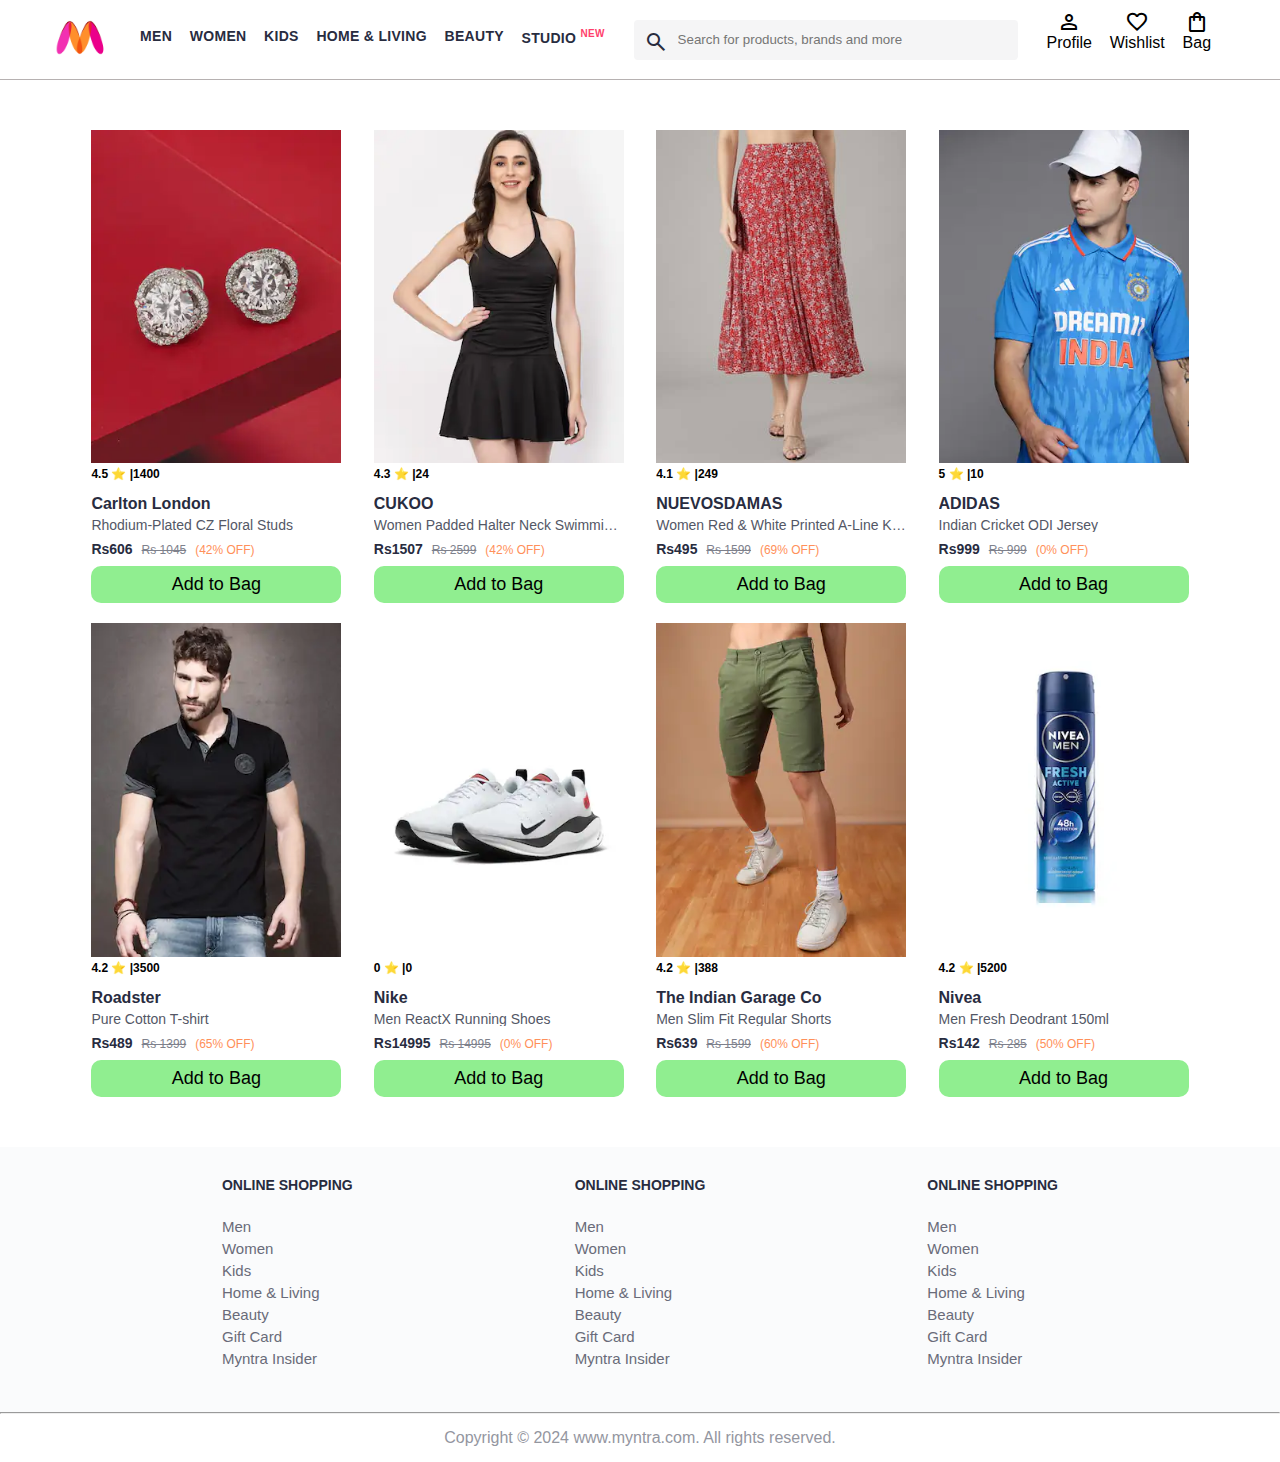
<file: index.html>
<!DOCTYPE html>
<html lang="en">
<head>
    <title>Myntra Functional Clone</title>
    <link rel="stylesheet" href="css/index.css">
    <link rel="stylesheet" href="https://fonts.googleapis.com/css2?family=Material+Symbols+Outlined:opsz,wght,FILL,GRAD@20..48,100..700,0..1,-50..200" />
</head>
<body>
    <header>
        <div class="logo_container">
            <a href="#"><img class="myntra_home" src="images/myntra_logo.webp" alt="Myntra Home"></a>
        </div>
        <nav class="nav_bar">
            <a href="#">Men</a>
            <a href="#">Women</a>
            <a href="#">Kids</a>
            <a href="#">Home & Living</a>
            <a href="#">Beauty</a>
            <a href="#">Studio <sup>New</sup></a>
        </nav>
        <div class="search_bar">
            <span class="material-symbols-outlined search_icon">search</span>
            <input class="search_input" placeholder="Search for products, brands and more">
        </div>
        <div class="action_bar">
            <div class="action_container">
                <span class="material-symbols-outlined action_icon">person</span>
                <span class="action_name">Profile</span>
            </div>

            <div class="action_container">
                <span class="material-symbols-outlined action_icon">favorite</span>
                <span class="action_name">Wishlist</span>
            </div>

            <a class="action_container" href="pages/bag.html">
                <span class="material-symbols-outlined action_icon">shopping_bag</span>
                <span class="action_name">Bag</span>
                <span class="bag-item-count">0</span>
            </a>
        </div>
    </header>
    <main>
        <div class="items-container">
           
        </div>

    </main>
    <footer>
        <div class="footer_container">
            <div class="footer_column">
                <h3>ONLINE SHOPPING</h3>

                <a href="#">Men</a>
                <a href="#">Women</a>
                <a href="#">Kids</a>
                <a href="#">Home & Living</a>
                <a href="#">Beauty</a>
                <a href="#">Gift Card</a>
                <a href="#">Myntra Insider</a>
            </div>

            <div class="footer_column">
                <h3>ONLINE SHOPPING</h3>

                <a href="#">Men</a>
                <a href="#">Women</a>
                <a href="#">Kids</a>
                <a href="#">Home & Living</a>
                <a href="#">Beauty</a>
                <a href="#">Gift Card</a>
                <a href="#">Myntra Insider</a>
            </div>

            <div class="footer_column">
                <h3>ONLINE SHOPPING</h3>

                <a href="#">Men</a>
                <a href="#">Women</a>
                <a href="#">Kids</a>
                <a href="#">Home & Living</a>
                <a href="#">Beauty</a>
                <a href="#">Gift Card</a>
                <a href="#">Myntra Insider</a>
            </div>
        </div>
        <hr>

        <div class="copyright">
           Copyright © 2024 www.myntra.com. All rights reserved.
        </div>
    </footer>
    <script src="data/items.js"></script>
    <script src="scripts/index.js"></script>
</body>
</html>
</file>
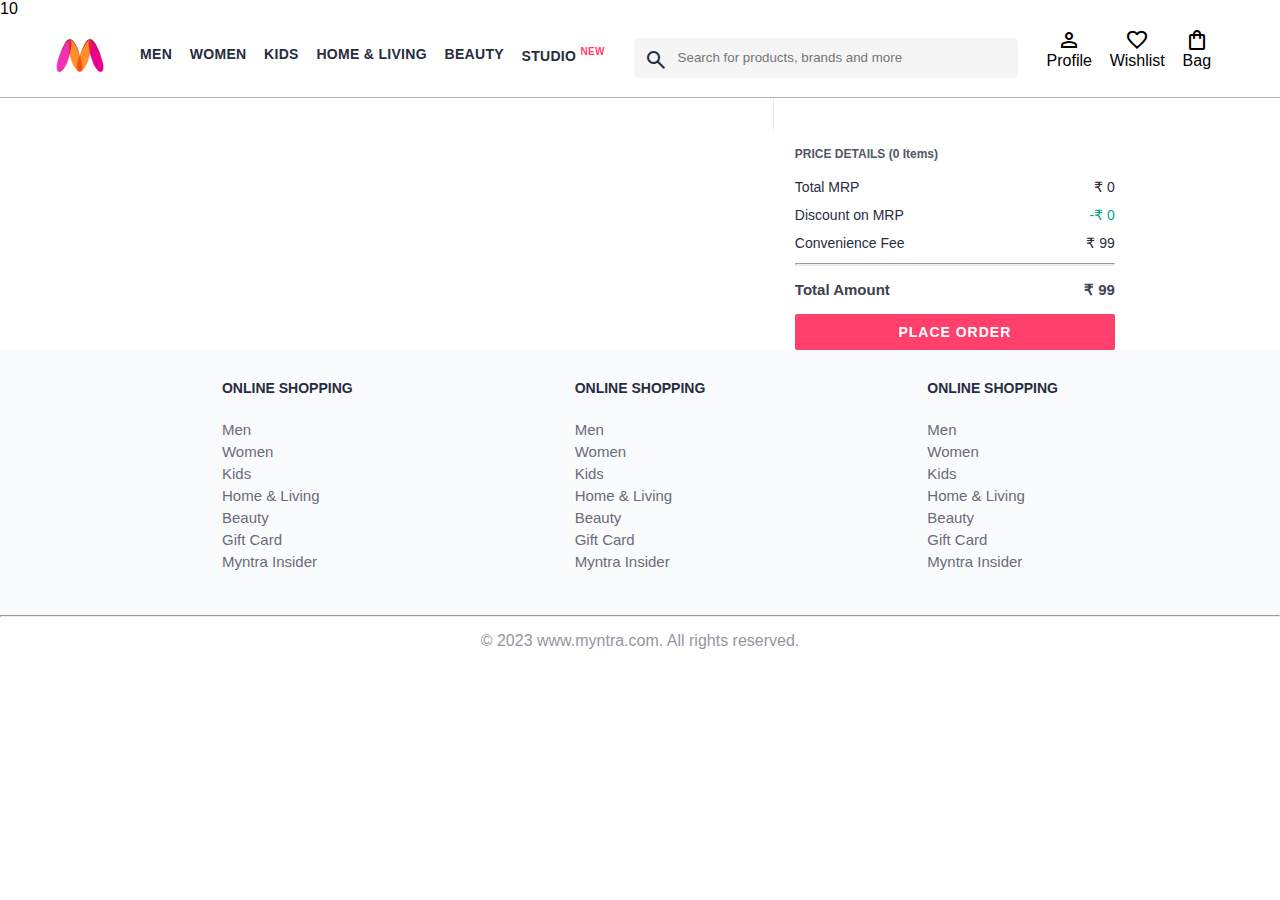
<file: pages/bag.html>
<!DOCTYPE html>
<html lang="en">
<head>
    <title>Myntra Clone</title>
    <link rel="stylesheet" href="../css/index.css">
    <link rel="stylesheet" href="../css/bag.css">
    <link rel="stylesheet" href="https://fonts.googleapis.com/css2?family=Material+Symbols+Outlined:opsz,wght,FILL,GRAD@20..48,100..700,0..1,-50..200" />
</head>10
<body>
    <header>
        <div class="logo_container">
            <a href="../index.html"><img class="myntra_home" src="../images/myntra_logo.webp" alt="Myntra Home"></a>
        </div>
        <nav class="nav_bar">
            <a href="#">Men</a>
            <a href="#">Women</a>
            <a href="#">Kids</a>
            <a href="#">Home & Living</a>
            <a href="#">Beauty</a>
            <a href="#">Studio <sup>New</sup></a>
        </nav>
        <div class="search_bar">
            <span class="material-symbols-outlined search_icon">search</span>
            <input class="search_input" placeholder="Search for products, brands and more">
        </div>
        <div class="action_bar">
            <div class="action_container">
                <span class="material-symbols-outlined action_icon">person</span>
                <span class="action_name">Profile</span>
            </div>

            <div class="action_container">
                <span class="material-symbols-outlined action_icon">favorite</span>
                <span class="action_name">Wishlist</span>
            </div>

            <div class="action_container">
                <span class="material-symbols-outlined action_icon">shopping_bag</span>
                <span class="action_name">Bag</span>
                <span class="bag-item-count">0</span>
            </div>
        </div>
    </header>
    <main>
      <div class="bag-page">
        <div class="bag-items-container">
         

        </div>

        <div class="bag-summary">
          

      </div>
    </main>
    <footer>
        <div class="footer_container">
            <div class="footer_column">
                <h3>ONLINE SHOPPING</h3>

                <a href="#">Men</a>
                <a href="#">Women</a>
                <a href="#">Kids</a>
                <a href="#">Home & Living</a>
                <a href="#">Beauty</a>
                <a href="#">Gift Card</a>
                <a href="#">Myntra Insider</a>
            </div>

            <div class="footer_column">
                <h3>ONLINE SHOPPING</h3>

                <a href="#">Men</a>
                <a href="#">Women</a>
                <a href="#">Kids</a>
                <a href="#">Home & Living</a>
                <a href="#">Beauty</a>
                <a href="#">Gift Card</a>
                <a href="#">Myntra Insider</a>
            </div>

            <div class="footer_column">
                <h3>ONLINE SHOPPING</h3>

                <a href="#">Men</a>
                <a href="#">Women</a>
                <a href="#">Kids</a>
                <a href="#">Home & Living</a>
                <a href="#">Beauty</a>
                <a href="#">Gift Card</a>
                <a href="#">Myntra Insider</a>
            </div>
        </div>
        <hr>

        <div class="copyright">
            © 2023 www.myntra.com. All rights reserved.
        </div>
    </footer>
    <script src="../data/items.js"></script>
    <script src="../scripts/index.js"></script>
    <script src="../scripts/bag.js"></script>
</body>
</html>
</file>
<file: css/index.css>
/***************** Item Page CSS **************************/
/*.action_container {
    text-decoration: none;
}
a.action_container:link {
    color:black;
}
.item-details {
    cursor: pointer;
    width: 250px;
    margin: 10px;
}
.stars {
    font-size: 12px;
    font-weight: 700;
    text-align: left;
}
.company {
    font-size: 18px;
    font-weight: 700;
    line-height: 1;
    color: #282c3f;
    margin-bottom: 6px;
    overflow: hidden;
    text-overflow: ellipsis;
    white-space: nowrap;
    margin-top: 20px;
}
.item-name {
    color: #535766;
    font-size: 16px;
    line-height: 1;
    margin-bottom: 0;
    margin-top: 0;
    overflow: hidden;
    text-overflow: ellipsis;
    white-space: nowrap;
    font-weight: 400;
    display: block;
}
.price-container {
    margin-top: 10px;
}
.current-price {
    font-size: 14px;
    font-weight: 700;
    color: #282c3f;
}
.original-price {
    text-decoration: line-through;
    color: #7e818c;
    font-weight: 400;
    margin-left: 5px;
    font-size: 12px;
}
.discount-percentage {
    color: #ff905a;
    font-weight: 400;
    font-size: 12px;
    margin-left: 5px;
}
.btn-bag {
    background-color: lightgreen;
    border: none;
    padding: 5px 15px;
    border-radius: 10px;
    width: 100%;
    margin-top: 7px;
    font-size: 20px;
    cursor: pointer;
}
.bag-items {
    background-color: #f16565;
    white-space: nowrap;
    text-align: center;
    line-height: 18px;
    padding: 0 6px;
    height: 18px;
    position: relative;
    border-radius: 50%;
    font-size: 12px;
    color: #fff;
    left: 13px;
    top: -44px;
    font-weight: 700;
    cursor: pointer;
}*/

* {
    margin: 0;
    padding: 0;
    font-family: Assistant,-apple-system,BlinkMacSystemFont,Segoe UI,Roboto,Helvetica,Arial,sans-serif;
    box-sizing: border-box;
}
header {
    display: flex;
    background-color: #ffffff;
    height: 80px;
    justify-content: space-between;
    align-items: center;
    border-bottom: 1px solid #b6b1b1;
}
.myntra_home {
    height: 45px;
}
.logo_container {
    margin-left: 4%;
}
.action_bar {
    margin-right: 4%;
}
.nav_bar {
    display: flex;
    min-width: 500px;
    justify-content: space-evenly;
}
.nav_bar a {
    font-size: 14px;
    letter-spacing: .3px;
    color: #282c3f;
    font-weight: 700;
    text-transform: uppercase;
    text-decoration: none;
    padding: 28px 0;
    border-bottom: 5px solid #ffffff;
}
.nav_bar a:hover {
    border-bottom: 4px solid #f54e77;
}

.nav_bar a sup {
    color: #ff3f6c;
    font-size: 10px;
}

.search_bar {
    height: 40px;
    min-width: 200px;
    width: 30%;
    display: flex;
    align-items: center;
}
.search_icon {
    box-sizing: content-box;
    height: 20px;
    padding: 10px;

    background-color: #f5f5f6;
    color: #282c3f;
    font-weight: 300;
    border-radius: 4px 0 0 4px;
}
.search_input {
    color: #696e79;
    background-color: #f5f5f6;
    flex-grow: 1;
    height: 40px;
    border: 0;
    border-radius: 0 4px 4px 0;
}

.action_bar {
    display: flex;
    min-width: 200px;
    justify-content: space-evenly;
}

.action_container {
    display: flex;
    flex-direction: column;
    align-items: center;
    color: black;
}

/* Main section */
.banner_container {
    margin: 40px 0;
}
.banner_image {
    width: 100%;
}

.category_heading {
    text-transform: uppercase;
    color: #3e4152;
    letter-spacing: .15em;
    font-size: 1.8em;
    margin: 50px 0 10px 30px;
    max-height: 5em;
    font-weight: 700;
}

.category-items, .items-container {
    width: 80%;
    margin: 50px 10%;
    display: flex;
    flex-wrap: wrap;
    justify-content: space-evenly;
}

.sale_item {
    width: 250px;
}

.footer_container {
    padding: 30px 0px 40px 0px;
    background: #FAFBFC;
    display: flex;
    justify-content: space-evenly;
}

.footer_column {
    display: flex;
    flex-direction: column;
}

.footer_column h3 {
    color: #282c3f;
    font-size: 14px;
    margin-bottom: 25px;
}

.footer_column a {
    color: #696b79;
    font-size: 15px;
    text-decoration: none;
    padding-bottom: 5px;
}

.copyright {
    color: #94969f;
    text-align: center;
    padding: 15px;
}
.items-container{
    width: 90%;
    margin: 40px 5%;
}
.item-container{
    width: 250px;
    margin: 10px 5px;

}
.item-image{
    width: 100%;
}
.rating{
    font-size: 12px;
    font-weight: 700;
}
.company-name{
    margin-top: 15px;
    font-size: 16px;
    font-weight: 700;
    line-height: 1;
    color: #282c3f;
    margin-bottom: 6px;
    overflow: hidden;
    white-space: nowrap;

}
.item-name{
    color: #535766;
    font-size: 14px;
    line-height: 1;
    margin-bottom: 0;
    margin-top: 0;
    overflow: hidden;
    text-overflow: ellipsis;
    white-space: nowrap;
    font-weight: 400;
    display: block;
}
.price{
    font-size: 14px;
    margin-top: 10px;
    line-height: 15px;
    color: #282c3f;
    white-space: nowrap;
}
.current-price{
    font-size: 14px;
    font-weight: 700;
    color: #282c3f;
}
.original-price{
    text-decoration: line-through;
    font-weight: 400;
    color: #7e818c;
    margin-left: 5px;
    font-size: 12px;
}
.discount{
    color: #ff905a;
    font-weight: 400;
    font-size: 12px;
    margin-left: 5px;

}
.btn-add-bag{
background-color: lightgreen;
border: none;
padding: 8px 15px;
border-radius: 10px;
width: 100%;
margin-top: 8px;
font-size: 18px;
cursor: pointer;
}
.bag-item-count{
    background-color: #f16565;
    white-space: nowrap;
    text-align: center;
    line-height: 18px;
    padding: 0 6px;
    height: 18px;
    position: relative;
    border-radius: 50%;
    font-size: 12px;
    color: #fff;
    left: 13px;
    top: -44px;
    font-weight: 700;
    cursor: pointer;
}
.action_container {
    text-decoration: none;
}
a .action_container:link {
    color:black;
}
</file>
<file: css/bag.css>
.bag-items-container {
  display: inline-block;
  width: 64%;
  padding-right: 20px;
  border-right: 1px solid #eaeaec;
  padding-top: 32px;
  color: #282c3f;
  font-size: 13px;
  line-height: 1.42857143;
}

.bag-page {
  width: 75%;
  margin-left: 12.5%;
}

.bag-summary {
  vertical-align: top;
  display: inline-block;
  width: 35%;
  padding: 24px 0 0 16px;
  color: #282c3f;
  font-size: 13px;
  line-height: 1.42857143;
}

.bag-details-container {
  margin-bottom: 16px;
}

.price-header {
  font-size: 12px;
  font-weight: 700;
  margin: 24px 0 16px;
  color: #535766;
}

.price-item {
  margin-bottom: 12px;
  line-height: 16px;
  font-size: 14px;
  color: #282c3f;
}

.price-item-value {
  float: right;
}

.priceDetail-base-discount {
  color: #03a685;
}

.price-footer {
  font-weight: 700;
  font-size: 15px;
  padding-top: 16px;
  border-top: 1px solid #eaeaec;
  color: #3e4152;
  line-height: 16px;
}

.btn-place-order {
  width: 100%;
  letter-spacing: 1px;
  font-size: 14px;
  font-weight: 600;
  border-radius: 2px;
  border-width: 0px;
  padding: 10px 16px;
  background-color: rgb(255, 63, 108);
  color: rgb(255, 255, 255);
  cursor: pointer;
}

.bag-item-container {
  margin-bottom: 8px;
  background: #fff;
  font-size: 14px;
  border: 1px solid #eaeaec;
  border-radius: 4px;
  position: relative;
  padding: 12px 12px 0;
}

.item-left-part {
  position: absolute;
  background: rgb(255, 242, 223);
  height: 148px;
  width: 111px;
}

.item-right-part {
  padding-left: 12px;
  position: relative;
  min-height: 148px;
  margin-left: 111px;
  margin-bottom: 12px;
}

.bag-item-img {
  width: 100%;
}

.return-period {
  display: inline-flex;
  font-size: 14px;
  padding-top: 8px;
}

.return-period-days {
  font-weight: 700;
  margin-right: 4px;
}

.delivery-details {
  margin-top: 5px;
  color: #282c3f;
  font-size: 12px;
  letter-spacing: -.1px;
  margin-bottom: 8px;
  line-height: 15px;
}

.delivery-details-days {
  color: #03a685;
}

.remove-from-cart {
  position: absolute;
  font-size: 25px;
  top: 10px;
  right: 18px;
  width: 14px;
  height: 14px;
  cursor: pointer;
}
</file>
